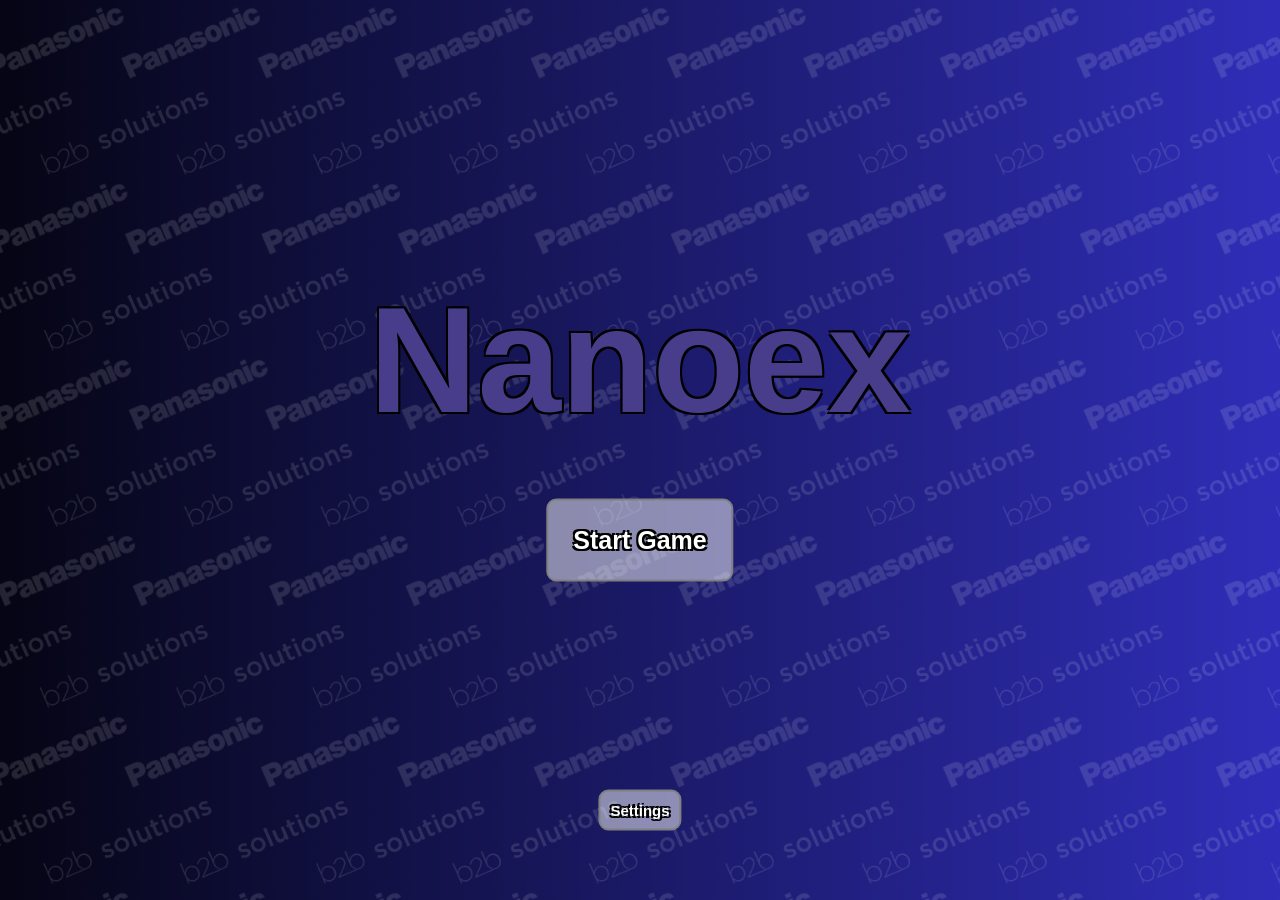
<file: index.html>
<!DOCTYPE html>
<html lang="en">
<head>
    <meta charset="UTF-8">
    <title>WhackaGerm</title>
    <link rel="stylesheet" href="mainmenustyle.css">
    </head>
<body>
    <section>
    <h1 class="title">Nanoex</h1>
    <h2 class="startbutton">Start Game</h2>
    <h2 class="settings">Settings</h2>
    </section>
    <script src="mainmenu.js"></script>
    </body>
</html>
</file>
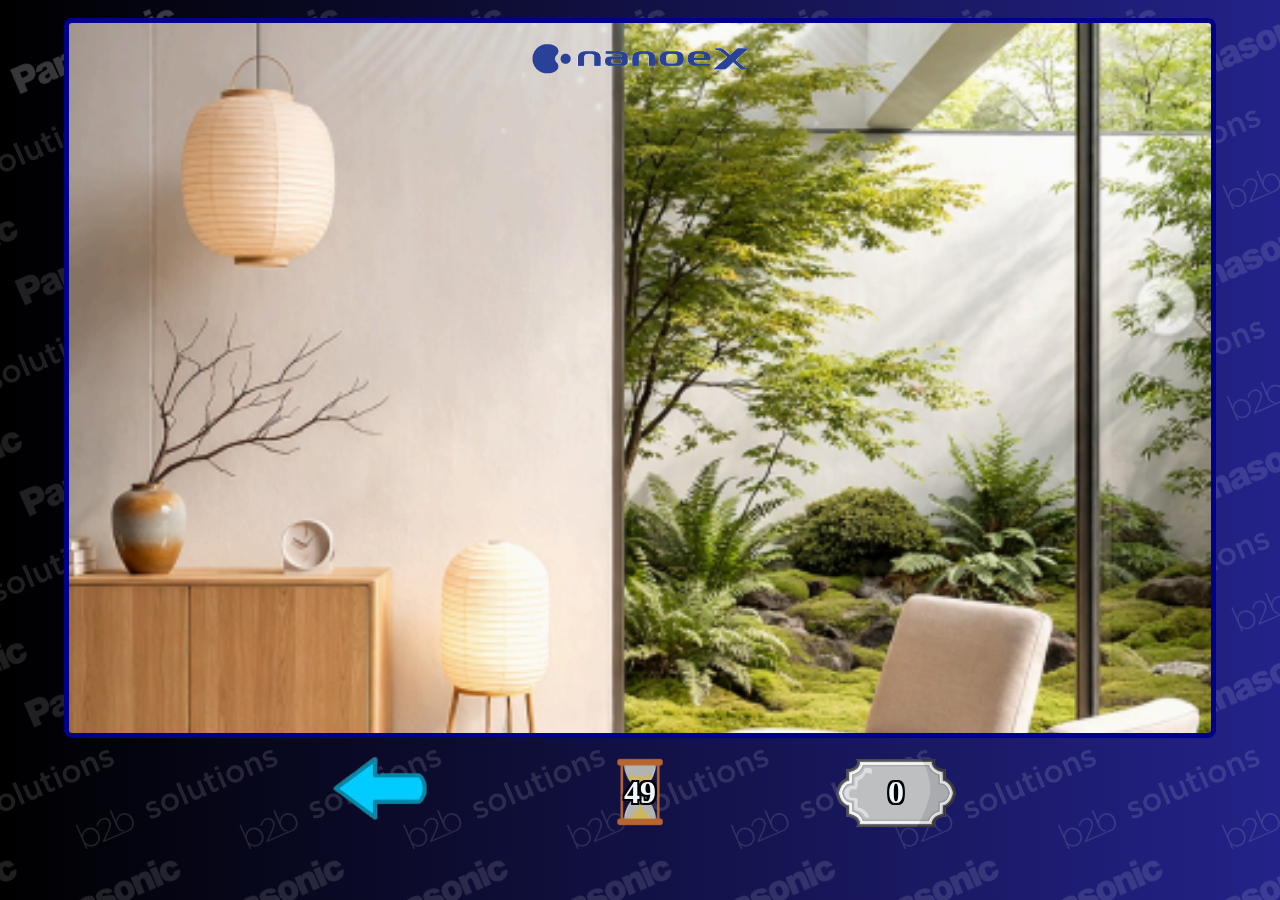
<file: game.html>
<!DOCTYPE html>
<html lang="en">
<head>
    <meta charset="UTF-8">
    <title>WhackaGerm</title>
    <link rel="stylesheet" href="gamestyle.css">
    </head>
<body>
    <img src="assets/backarrow.png" alt="backarrow" class="backarrow">
    <img src="assets/scoreframe.png" alt="scoreframe" class="scorebg">
    <div class="score">
        
        <h1 id="score" class="score">
            0
        </h1>
    </div>
    
    <div class="timer">
        <img src="assets/time.gif" alt="time">
        <h1 id="timer" class="timer">
            50
        </h1>
    </div>

    <section class="gamespace" id="gamespace">
    <img src="assets/nanoex.png" class="Nanoex">
    <img src="assets/grandvictory.gif" class="grandvictory">
    <img src="assets/victoryscreen.gif" class="victoryscreen">
    <img src="assets/timesup.gif" alt="timesup" class="timesup">

    </div>
    </section>
    <script src="gamescript.js"></script>
    </body>
</html>
</file>
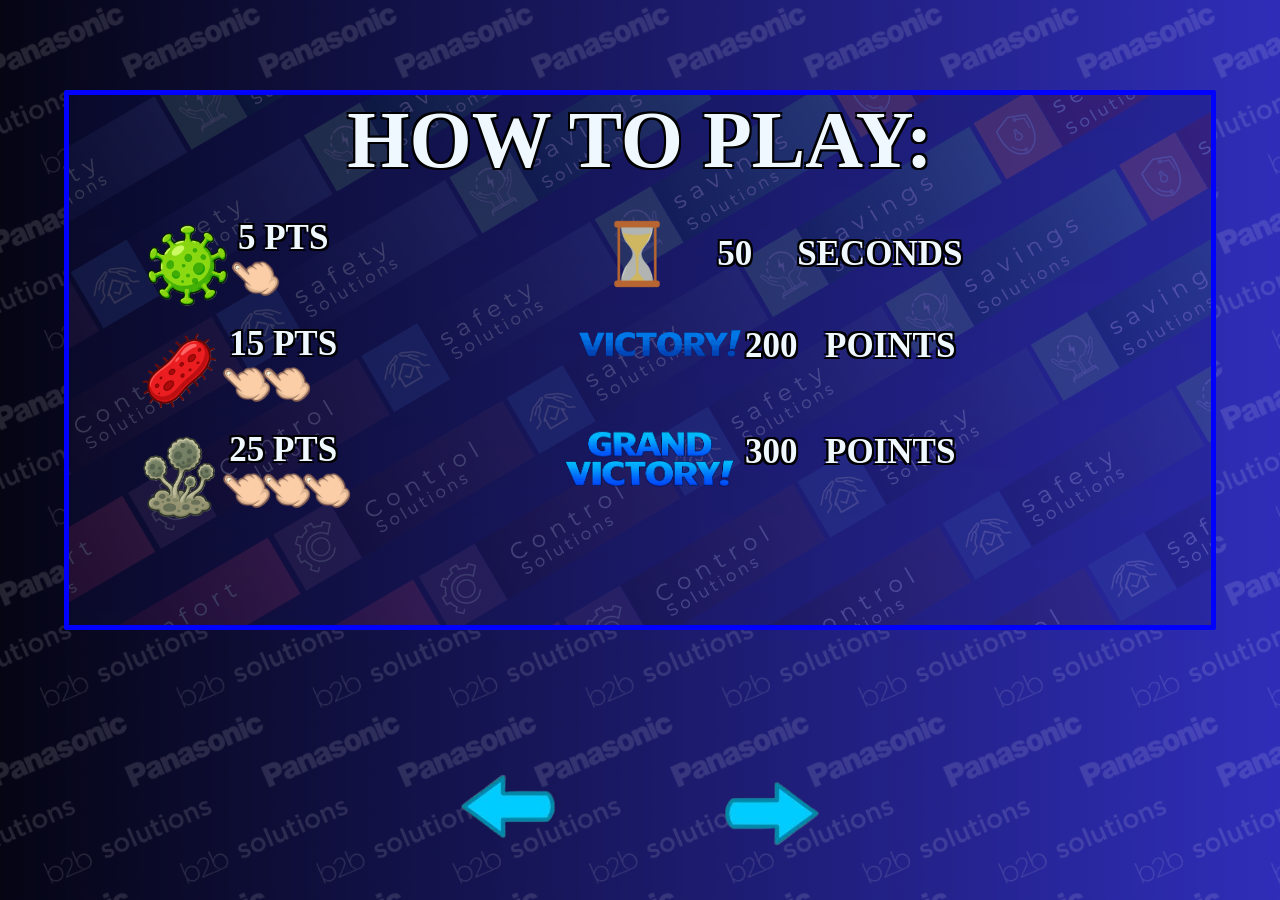
<file: instruction.html>
<!DOCTYPE html>
<html lang="en">
<head>
    <meta charset="UTF-8">
    <title>
        WhackaGerm
    </title>
    <link rel="stylesheet" href="instructionstyle.css">
    </head>
<body>
    <section class="instruction">
        <h1 class="HTP">HOW TO PLAY:</h1>
        
        <div class="instructionvirus">
            <img src="assets/virus.png" alt="virus">
            <img src="assets/click.png" alt="click">
            <h1>5 PTS</h1>
        </div>

       <div class="instructionbacteria">
            <img src="assets/bacteria.png" alt="bacteria">
            <img src="assets/click.png" alt="click">
            <img src="assets/click.png" alt="click">
            <h1>15 PTS</h1>
        </div>

        <div class="instructionmold">
            <img src="assets/click.png" alt="click">
            <img src="assets/click.png" alt="click">
            <img src="assets/click.png" alt="click">
            <img src="assets/mold.png" alt="mold">
            <h1>25 PTS</h1>
        </div>

        <div class="time">
            <img src="assets/time.gif" alt="time">
            <h1 id="timelimit">50</h1>
            <h1>SECONDS</h1>
        </div>


        <div class="victoryscreen">
            <img src="assets/victoryscreen.gif" alt="victoryscreen">
            <h1 id="victoryscore">200</h1>
            <h1>POINTS</h1>
        </div>
        
        <div class="grandvictory">
            <img src="assets/grandvictory.gif" alt="grandvictory">
            <h1 id="grandvictoryscore">300</h1>
            <h1>POINTS</h1>
        </div>
    </section>


        <div  id="countdowntimer" class="countdown">03</div>  
        <img class="backarrow" src="assets/backarrow.png" alt=""backarrow>
        <img class="frontarrow" src="assets/backarrow.png" alt=""backarrow>

    <script src="instruction.js"></script>
    </body>
</html>
</file>
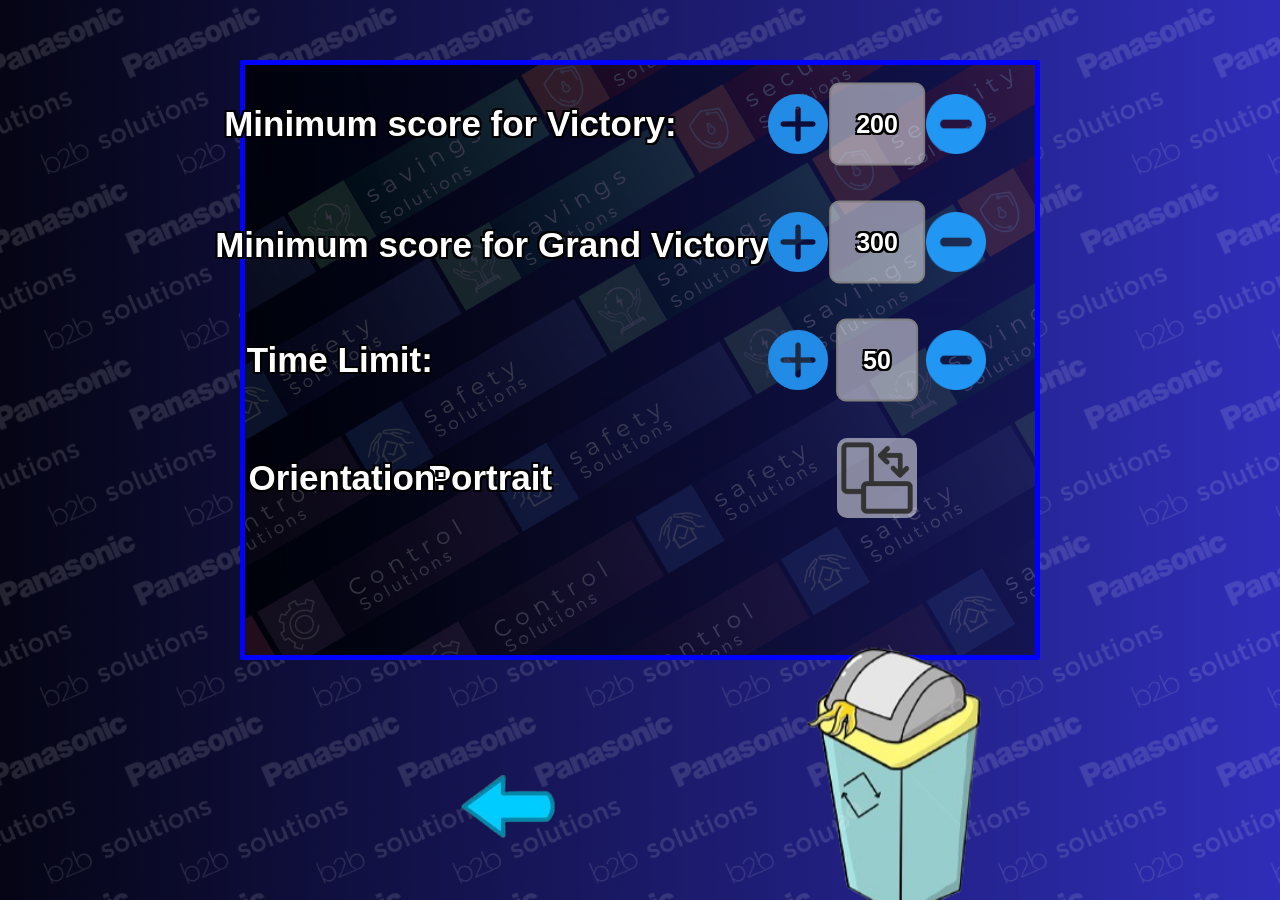
<file: settingshtml.html>
<!DOCTYPE html>
<html lang="en">
<head>
    <meta charset="UTF-8">
    <title>
        WhackaGerm
    </title>
    <link rel="stylesheet" href="settingscss.css">
    </head>
<body>
    <section class="settings">

        <h1 class="victory">Minimum score for Victory:</h1>
        <img class="victoryadd" src="assets/plus.png" alt="victoryadd">
        <img class="victorysub" src="assets/minus.png" alt="victorysubtract">
        <h1 id="victoryscore" class="victoryscore">200</h1>
        <h1 class="grandvictory">Minimum score for Grand Victory:</h1>
        <img class="grandvictoryadd" src="assets/plus.png" alt="victoryadd">
        <img class="grandvictorysub" src="assets/minus.png" alt="victorysubtract">
        <h1 id="grandvictoryscore" class="grandvictoryscore">300</h1>
        <img src="assets/landscapeportrait.png" class="orientation">
        <h1 class="OrientationPortrait">Portrait</h1>
        <h1 class="OrientationLandscape">Landscape</h1>
    
        <h1 class="time">Time Limit:</h1>
        
        <img class="timeadd" src="assets/plus.png" alt="timeadd">
        <img class="timesub" src="assets/minus.png" alt="time subtract">
        <h1 id="timelimit" class="timelimit">50</h1>
        
        <h1 class="Orientation">Orientation:  </h1>

    </section>
        <img class="backarrow" src="assets/backarrow.png" alt=""backarrow>
        <img src="assets/trashcan.png" alt="trashcan" class="clearstorage">
        <h1 class="clearstoragetxt">Cache Cleared!</h1>
    <script src="settingsjs.js"></script>
    </body>
</html>
</file>
<file: mainmenustyle.css>
*{
    padding: 0;
    margin: 0;
    box-sizing: border-box;
}

body{
    position: fixed;
    background-size: cover;
    background-image: url(assets/bg2.png);
    background-repeat: no-repeat;
    background-position: center;
    background-attachment: fixed;
    touch-action: pan-x pan-y; 
}



.startbutton{
    color: white;
    background-color: rgb(255 255 255 / 50%);
    font-family: Impact, Haettenschweiler, 'Arial Narrow Bold', sans-serif;
    font-size: 25px;
    padding: 25px;
    border-radius: 10px;
    text-shadow: 
    -2px -2px 0 #000,  
    2px -2px 0 #000,
    -2px  2px 0 #000,
    2px  2px 0 #000;
    border: 2px solid grey; 
    transform: translate(-50%, -50%) scale(1); 
    position: fixed;
    top: 60%;
    left: 50%;
    cursor: pointer;
}

.startbutton:active {
    transform: translate(-50%, -50%) scale(0.9);  
    transition: transform 0.2s;
}

.title{
    position: fixed;
    font-family: Impact, Haettenschweiler, 'Arial Narrow Bold', sans-serif;
    font-size: 150px ;
    color: darkslateblue;
    text-shadow: 
    -2px -2px 0 #000,  
     2px -2px 0 #000,
    -2px  2px 0 #000,
     2px  2px 0 #000;
    top: 40%;
    left: 50%;
    transform: translate(-50%, -50%);
    white-space: nowrap;
}

.settings{
    color: white;
    background-color: rgb(255 255 255 / 50%);
    font-family: Impact, Haettenschweiler, 'Arial Narrow Bold', sans-serif;
    font-size: 15px;
    padding: 10px;
    border-radius: 10px;
    text-shadow: 
    -2px -2px 0 #000,  
    2px -2px 0 #000,
    -2px  2px 0 #000,
    2px  2px 0 #000;
    border: 2px solid grey; 
    transform: translate(-50%, -50%) scale(1); 
    position: fixed;
    top: 90%;
    left: 50%;
    cursor: pointer;
}

.settings:active {
    transform: translate(-50%, -50%) scale(0.9);  
    transition: transform 0.2s;
}
</file>
<file: gamestyle.css>
*{
    padding: 0;
    margin: 0;
    box-sizing: border-box;
}



body{
    position: relative;
    background-image: url(assets/bg2.png);
    touch-action: pan-x pan-y; 
}

:root{
    --bgimg: url(assets/portrait.png);
}

.gamespace{
    position: fixed;
    overflow: hidden;
    background-image: var(--bgimg);
    background-size: cover;
    background-position: center;
    background-repeat: no-repeat;
    border: 5px solid darkblue;
    border-radius: 8px;
    width: 90%;
    height: 80%;
    top: 42%;
    left: 50%;
    transform: translate(-50%, -50%);
}

.germ1{
    background-image: url(./assets/virus.png);
    background-size: contain;
    margin: auto;
    position: absolute;
    height: 75px;
    width: 75px;
    cursor: pointer;
}

.germ2{
    background-image: url(./assets/bacteria.png);
    background-size: contain;
    margin: auto;
    position: absolute;
    height: 75px;
    width: 75px;
    cursor: pointer;
}

.germ3{
    background-image: url(./assets/mold.png);
    background-size: contain;
    margin: auto;
    position: absolute;
    height: 75px;
    width: 75px;
    cursor: pointer;
}

.score{
    display: flex;
    justify-content: center;
    align-items: center;
    color: aliceblue;
    position: fixed;
    text-shadow: 
    -2px -2px 0 #000,  
     2px -2px 0 #000,
    -2px  2px 0 #000,
     2px  2px 0 #000;
    top: 88%;
    left: 70%;
    transform: translate(-50%,-50%);
}
.scorebg{
    Position: fixed;
    height: 100px;
    width: auto;
    top: 87%;
    left: 70%;
    transform: translate(-50%,-50%);
}

.timer{
    display: flex;
    justify-content: center;
    align-items: center;
    color: aliceblue;
    Position: fixed;
    text-shadow: 
    -2px -2px 0 #000,  
     2px -2px 0 #000,
    -2px  2px 0 #000,
     2px  2px 0 #000;
    top: 88%;
    left: 50%;
    transform: translate(-50%,-50%);
}

.timer img{
    Position: fixed;
    height: 100px;
    width: auto;
}

.backarrow{
    Position: fixed;
    top: 88%;
    left: 30%;
    height: 100px;
    width: auto;
    transform: translate(-50%,-50%) scale(1);
    cursor: pointer;
}


.backarrow:active{
    Position: fixed;
    top: 88%;
    left: 30%;
    height: 100px;
    width: auto;
    transform: translate(-50%,-50%) scale(0.9);
}

.Nanoex{
    z-index: 10;
    position: fixed;
    top: 5%;
    left: 50%;
    transform: translate(-50%,-50%);
    height: 15%;
    width: auto;
}

.countdown {
    border-radius: 10px;
    color: white;
    display: none;
    font-family: Impact, Haettenschweiler, 'Arial Narrow Bold', sans-serif;
    font-size: 500px;
    text-shadow: 
    -2px -2px 0 #000,  
     2px -2px 0 #000,
    -2px  2px 0 #000,
     2px  2px 0 #000;
    position: fixed;
    left: 50%;  
    top: 40%;   
    transform: translate(-50%,-50%) scale(1);  
}

.victoryscreen{
    z-index: 10;
    display: none;
    position: fixed;
    top: 50%;
    left: 50%;
    transform: translate(-50%,-50%);
    width: 110%;
    height: auto;
}

.grandvictory{
    z-index: 10;
    display: none;
    position: fixed;
    top: 50%;
    left: 50%;
    transform: translate(-50%,-50%);
    width: 250%;
    height: auto;
}

.timesup{
    z-index: 10;
    display: none;
    position: fixed;
    top: 50%;
    left: 45%;
    transform: translate(-50%,-50%);
    width: 120%;
    height: auto;
}
</file>
<file: instructionstyle.css>
*{
    padding: 0;
    margin: 0;
    box-sizing: border-box;
}

body{
    position: fixed;
    background-size: cover;
    background-image: url(assets/bg2.png);
    background-repeat: no-repeat;
    background-position: center;
    background-attachment: fixed;
    touch-action: pan-x pan-y; 
}

.instruction{
    background-image: url(assets/bg1.png) ;
    background-repeat: no-repeat;
    background-position: center;
    background-attachment: fixed;
    height:60%;
    width: 90%;
    position: fixed;
    top: 40%;
    left: 50%;
    transform: translate(-50%, -50%);
    border: solid blue 5px;
    border-radius: 2px;
}



.instructionvirus{
    position: absolute;
    top: 27%;
    left: 10%;
    transform: translate(-50%, -50%);
}

.instructionvirus img:nth-child(1){
    height: 100px;
    width: auto;
    position: absolute;
    transform: translateX(0);
}

.instructionvirus img:nth-child(2){
    height: 70px;
    width: auto;
    position: absolute;
    top: 60%;
    left: 85px;
}

.instructionvirus h1:nth-child(3){
    color: aliceblue;
    font-size: 35px;
    position: relative;
    text-shadow: 
    -2px -2px 0 #000,  
     2px -2px 0 #000,
    -2px  2px 0 #000,
     2px  2px 0 #000;
     left: 100px;
}

.instructionbacteria{
    position: absolute;
    top: 47%;
    left: 10%;
    transform: translate(-50%, -50%);
}

.instructionbacteria img:nth-child(1){
    height: 100px;
    width: auto;
    position: absolute;
    transform: translateX(0);
}

.instructionbacteria img:nth-child(2){
    height: 70px;
    width: auto;
    position: absolute;
    top: 60%;
    left: 85px;
}

.instructionbacteria img:nth-child(3){
    height: 70px;
    width: auto;
    position: absolute;
    top: 60%;
    left: 125px;
}

.instructionbacteria h1:nth-child(4){
    color: aliceblue;
    font-size: 35px;
    position: relative;
    text-shadow: 
    -2px -2px 0 #000,  
     2px -2px 0 #000,
    -2px  2px 0 #000,
     2px  2px 0 #000;
     left: 100px;
}

.instructionmold{
    position: absolute;
    top: 67%;
    left: 10%;
    transform: translate(-50%, -50%);
}



.instructionmold img:nth-child(1){
    height: 70px;
    width: auto;
    position: absolute;
    top: 60%;
    left: 85px;
}

.instructionmold img:nth-child(2){
    height: 70px;
    width: auto;
    position: absolute;
    top: 60%;
    left: 125px;
}

.instructionmold img:nth-child(3){
    height: 70px;
    width: auto;
    position: absolute;
    top: 60%;
    left: 165px;
}

.instructionmold img:nth-child(4){
    height: 100px;
    width: auto;
    position: absolute;
    transform: translateX(0);
}

.instructionmold h1:nth-child(5){
    color: aliceblue;
    font-size: 35px;
    position: relative;
    text-shadow: 
    -2px -2px 0 #000,  
     2px -2px 0 #000,
    -2px  2px 0 #000,
     2px  2px 0 #000;
     left: 100px;
}

.time{
    height: 100px;
    width: auto;
    position: absolute;
    top: 30%;
    left: 48%;
    transform: translate(-50%,-50%);
}

.time img:nth-child(1){
    height: 100px;
    width: auto;
    position: absolute;
    transform: translateX(-30px);
}

.time h1:nth-child(2){
    position: absolute;
    font-size: 35px;
    color:aliceblue;
    text-shadow: 
    -2px -2px 0 #000,  
     2px -2px 0 #000,
    -2px  2px 0 #000,
     2px  2px 0 #000;
    transform: translate(100px,30px);
}

.time h1:nth-child(3){
    position: absolute;
    font-size: 35px;
    color:aliceblue;
    text-shadow: 
    -2px -2px 0 #000,  
     2px -2px 0 #000,
    -2px  2px 0 #000,
     2px  2px 0 #000;
    transform: translate(180px,30px);
}

.victoryscreen{
    height: 100px;
    width: auto;
    position: absolute;
    top: 53%;
    left: 43%;
    transform: translate(-50%,-50%);
}

.victoryscreen img:nth-child(1){
    height: auto;
    width: 200px;
    position: absolute;

}

.victoryscreen h1:nth-child(2){
    font-size: 35px;
    text-shadow: 
    -2px -2px 0 #000,  
     2px -2px 0 #000,
    -2px  2px 0 #000,
     2px  2px 0 #000;
    color: aliceblue;
    height: auto;
    width: 250px;
    position: absolute;
    left: 310px;
    transform: translateX(-50%);
}

.victoryscreen h1:nth-child(3){
    font-size: 35px;
    text-shadow: 
    -2px -2px 0 #000,  
     2px -2px 0 #000,
    -2px  2px 0 #000,
     2px  2px 0 #000;
    color: aliceblue;
    height: auto;
    width: 250px;
    position: absolute;
    left: 390px;
    transform: translateX(-50%);
}

.grandvictory{
    height: 100px;
    width: auto;
    position: absolute;
    top: 73%;
    left: 43%;
    transform: translate(-50%,-50%);
}

.grandvictory img:nth-child(1){
    z-index: 0;
    height: auto;
    width: 500px;
    position: absolute;
    top: -130px;
    left: -160px;
}

.grandvictory h1:nth-child(2){
    font-size: 35px;
    text-shadow: 
    -2px -2px 0 #000,  
     2px -2px 0 #000,
    -2px  2px 0 #000,
     2px  2px 0 #000;
    color: aliceblue;
    height: auto;
    width: 250px;
    position: absolute;
    left: 310px;
    transform: translateX(-50%);
}

.grandvictory h1:nth-child(3){
    font-size: 35px;
    text-shadow: 
    -2px -2px 0 #000,  
     2px -2px 0 #000,
    -2px  2px 0 #000,
     2px  2px 0 #000;
    color: aliceblue;
    height: auto;
    width: 250px;
    position: absolute;
    left: 390px;
    transform: translateX(-50%);
}

.backarrow{
    height: 100px;
    width: auto;
    position: fixed;
    top: 90%;
    left: 40%;
    transform: translate(-50%,-50%) scale(1);
    cursor: pointer;
}


.backarrow:active{
    position: fixed;
    transform: translate(-50%,-50%) scale(0.9);
    cursor: pointer;
}

.frontarrow{
    height: 100px;
    width: auto;
    position: fixed;
    top: 90%;
    left: 60%;
    transform: translate(-50%,-50%) scale(1) rotate(180deg);
    cursor: pointer;
}


.frontarrow:active{
    position: fixed;
    transform: translate(-50%,-50%) scale(0.9) rotate(180deg);
}

.countdown{
    border-radius: 10px;
    color: white;
    display: none;
    font-family: Impact, Haettenschweiler, 'Arial Narrow Bold', sans-serif;
    font-size: 500px;
    text-shadow: 
    -2px -2px 0 #000,  
     2px -2px 0 #000,
    -2px  2px 0 #000,
     2px  2px 0 #000;
    position: fixed;
    left: 50%;  
    top: 40%;   
    transform: translate(-50%,-50%) scale(1);  
}

.HTP{
    font-size: 80px;
    height: auto;
    width: 100%;
    color: aliceblue;
    display: flex;
    justify-content: center;
    top: 105;
    text-shadow: 
    -2px -2px 0 #000,  
     2px -2px 0 #000,
    -2px  2px 0 #000,
     2px  2px 0 #000;

}
</file>
<file: settingscss.css>
*{
    padding: 0;
    margin: 0;
    box-sizing: border-box;
}

body{
    position: fixed;
    background-size: cover;
    background-image: url(assets/bg2.png);
    background-repeat: no-repeat;
    background-position: center;
    background-attachment: fixed;
    touch-action: pan-x pan-y; 
}

.settings{
    background-image: url(assets/bg1.png) ;
    height:600px;
    width: 800px;
    position: fixed;
    top: 40%;
    left: 50%;
    transform: translate(-50%, -50%);
    border: solid blue 5px;
    border-radius: 2px;
}


.backarrow{
    height: 100px;
    width: auto;
    position: fixed;
    top: 90%;
    left: 40%;
    transform: translate(-50%,-50%) scale(1);
    cursor: pointer;
}


.backarrow:active{
    position: fixed;
    transform: translate(-50%,-50%) scale(0.9);
    cursor: pointer;
}

.orientation{
    background-color: rgb(255 255 255 / 50%);
    border-radius: 10px;
    width: 80px;
    height: auto;
    position: fixed;
    top: 70%;
    left: 80%;
    transform: translate(-50%, -50%) scale(1);  
    cursor: pointer;

}

.orientation:active{
    transform: translate(-50%, -50%) scale(0.9);  
    transition: transform 0.2s;
    cursor: pointer;
}

.OrientationPortrait{
    display: none;
    color: white;
    font-family: Impact, Haettenschweiler, 'Arial Narrow Bold', sans-serif;
    font-size: 35px;
    padding: 25px;
    text-shadow: 
    -2px -2px 0 #000,  
    2px -2px 0 #000,
    -2px  2px 0 #000,
    2px  2px 0 #000;
    transform: translate(-50%, -50%);
    position: fixed;
    top: 70%;
    left: 31%;
    cursor: pointer;
}

.OrientationLandscape{
    display: flex;
    color: white;
    font-family: Impact, Haettenschweiler, 'Arial Narrow Bold', sans-serif;
    font-size: 35px;
    padding: 25px;
    text-shadow: 
    -2px -2px 0 #000,  
    2px -2px 0 #000,
    -2px  2px 0 #000,
    2px  2px 0 #000;
    transform: translate(-50%, -50%);
    position: fixed;
    top: 70%;
    left: 34%;
    cursor: pointer;
}


.Orientation{
    color: white;
    font-family: Impact, Haettenschweiler, 'Arial Narrow Bold', sans-serif;
    font-size: 35px;
    padding: 25px;
    text-shadow: 
    -2px -2px 0 #000,  
    2px -2px 0 #000,
    -2px  2px 0 #000,
    2px  2px 0 #000;
    transform: translate(-50%,-50%); 
    position: fixed;
    top: 70%;
    left: 13%;
}

.grandvictory{
    color: white;
    font-family: Impact, Haettenschweiler, 'Arial Narrow Bold', sans-serif;
    font-size: 35px;
    padding: 25px;
    text-shadow: 
    -2px -2px 0 #000,  
    2px -2px 0 #000,
    -2px  2px 0 #000,
    2px  2px 0 #000;
    white-space: nowrap;
    transform: translate(-50%, -47%); 
    position: fixed;
    top: 30%;
    left: 32%;
}

.grandvictoryscore{
    color: white;
    background-color: rgb(255 255 255 / 50%);
    font-family: Impact, Haettenschweiler, 'Arial Narrow Bold', sans-serif;
    font-size: 25px;
    padding: 25px;
    border-radius: 10px;
    text-shadow: 
    -2px -2px 0 #000,  
    2px -2px 0 #000,
    -2px  2px 0 #000,
    2px  2px 0 #000;
    border: 2px solid grey; 
    transform: translate(-50%, -50%); 
    position: fixed;
    top: 30%;
    left: 80%;
}

.victory{
    color: white;
    font-family: Impact, Haettenschweiler, 'Arial Narrow Bold', sans-serif;
    font-size: 35px;
    padding: 25px;
    text-shadow: 
    -2px -2px 0 #000,  
    2px -2px 0 #000,
    -2px  2px 0 #000,
    2px  2px 0 #000;
    transform: translate(-50%, -50%) scale(1); 
    position: fixed;
    top: 10%;
    left: 26%;
}

.victoryscore{
    color: white;
    background-color: rgb(255 255 255 / 50%);
    font-family: Impact, Haettenschweiler, 'Arial Narrow Bold', sans-serif;
    font-size: 25px;
    padding: 25px;
    border-radius: 10px;
    text-shadow: 
    -2px -2px 0 #000,  
    2px -2px 0 #000,
    -2px  2px 0 #000,
    2px  2px 0 #000;
    border: 2px solid grey; 
    transform: translate(-50%, -50%) scale(1); 
    position: fixed;
    top: 10%;
    left: 80%;
}

.victoryadd{
    z-index: 20;
    height: 75px;
    width: auto; 
    transform: translate(-50%, -50%) scale(1);
    position: fixed;
    top: 10%;
    left: 70%;
    cursor: pointer;
}

.victoryadd:active{
    transform: translate(-50%, -50%) scale(0.9); 
    cursor: pointer;
}

.victorysub{
    z-index: 20;
    height: 60px;
    width: auto; 
    transform: translate(-50%, -50%) scale(1);
    position: fixed;
    top: 10%;
    left: 90%;
    cursor: pointer;
}

.victorysub:active{
    transform: translate(-50%, -50%) scale(0.9); 
    cursor: pointer;
}

.grandvictoryadd{
    z-index: 20;
    height: 75px;
    width: auto; 
    transform: translate(-50%, -50%) scale(1);
    position: fixed;
    top: 30%;
    left: 70%;
    cursor: pointer;
}

.grandvictoryadd:active{
    transform: translate(-50%, -50%) scale(0.9); 
    cursor: pointer;
}

.grandvictorysub{
    z-index: 20;
    height: 60px;
    width: auto; 
    transform: translate(-50%, -50%) scale(1);
    position: fixed;
    top: 30%;
    left: 90%;
    cursor: pointer;
}

.grandvictorysub:active{
    transform: translate(-50%, -50%) scale(0.9); 
    cursor: pointer;
}

.clearstorage{
    transform: translate(-50%,-50%) scale(1);
    height: 300px;
    position: fixed;
    top: 85%;
    left: 70%;

}

.clearstorage:active{
    transform: translate(-50%,-50%) scale(0.9);
}

.clearstoragetxt{
    color: white;
    font-family: Impact, Haettenschweiler, 'Arial Narrow Bold', sans-serif;
    font-size: 45px;
    padding: 25px;
    text-shadow: 
    -2px -2px 0 #000,  
    2px -2px 0 #000,
    -2px  2px 0 #000,
    2px  2px 0 #000;
    transform: translate(-50%,-50%); 
    display: none;
    position: fixed;
    top: 85%;
    left: 70%;
    white-space: nowrap;
}

.time{
    color: white;
    font-family: Impact, Haettenschweiler, 'Arial Narrow Bold', sans-serif;
    font-size: 35px;
    text-shadow: 
    -2px -2px 0 #000,  
    2px -2px 0 #000,
    -2px  2px 0 #000,
    2px  2px 0 #000;
    transform: translate(-50%, -50%); 
    position: fixed;
    top: 50%;
    left: 12%;
}

.timeadd{
    z-index: 20;
    height: 75px;
    width: auto; 
    transform: translate(-50%, -50%) scale(1);
    position: fixed;
    top: 50%;
    left: 70%;
    cursor: pointer;
}

.timeadd:active{
    transform: translate(-50%, -50%) scale(0.9); 
    cursor: pointer;
}

.timesub{
    z-index: 20;
    height: 60px;
    width: auto; 
    transform: translate(-50%, -50%) scale(1);
    position: fixed;
    top: 50%;
    left: 90%;
    cursor: pointer;
}

.timesub:active{
    transform: translate(-50%, -50%) scale(0.9); 
    cursor: pointer;
}

.timelimit{
    color: white;
    background-color: rgb(255 255 255 / 50%);
    font-family: Impact, Haettenschweiler, 'Arial Narrow Bold', sans-serif;
    font-size: 25px;
    padding: 25px;
    border-radius: 10px;
    text-shadow: 
    -2px -2px 0 #000,  
    2px -2px 0 #000,
    -2px  2px 0 #000,
    2px  2px 0 #000;
    border: 2px solid grey; 
    transform: translate(-50%, -50%) scale(1); 
    position: fixed;
    top: 50%;
    left: 80%;
}
</file>
